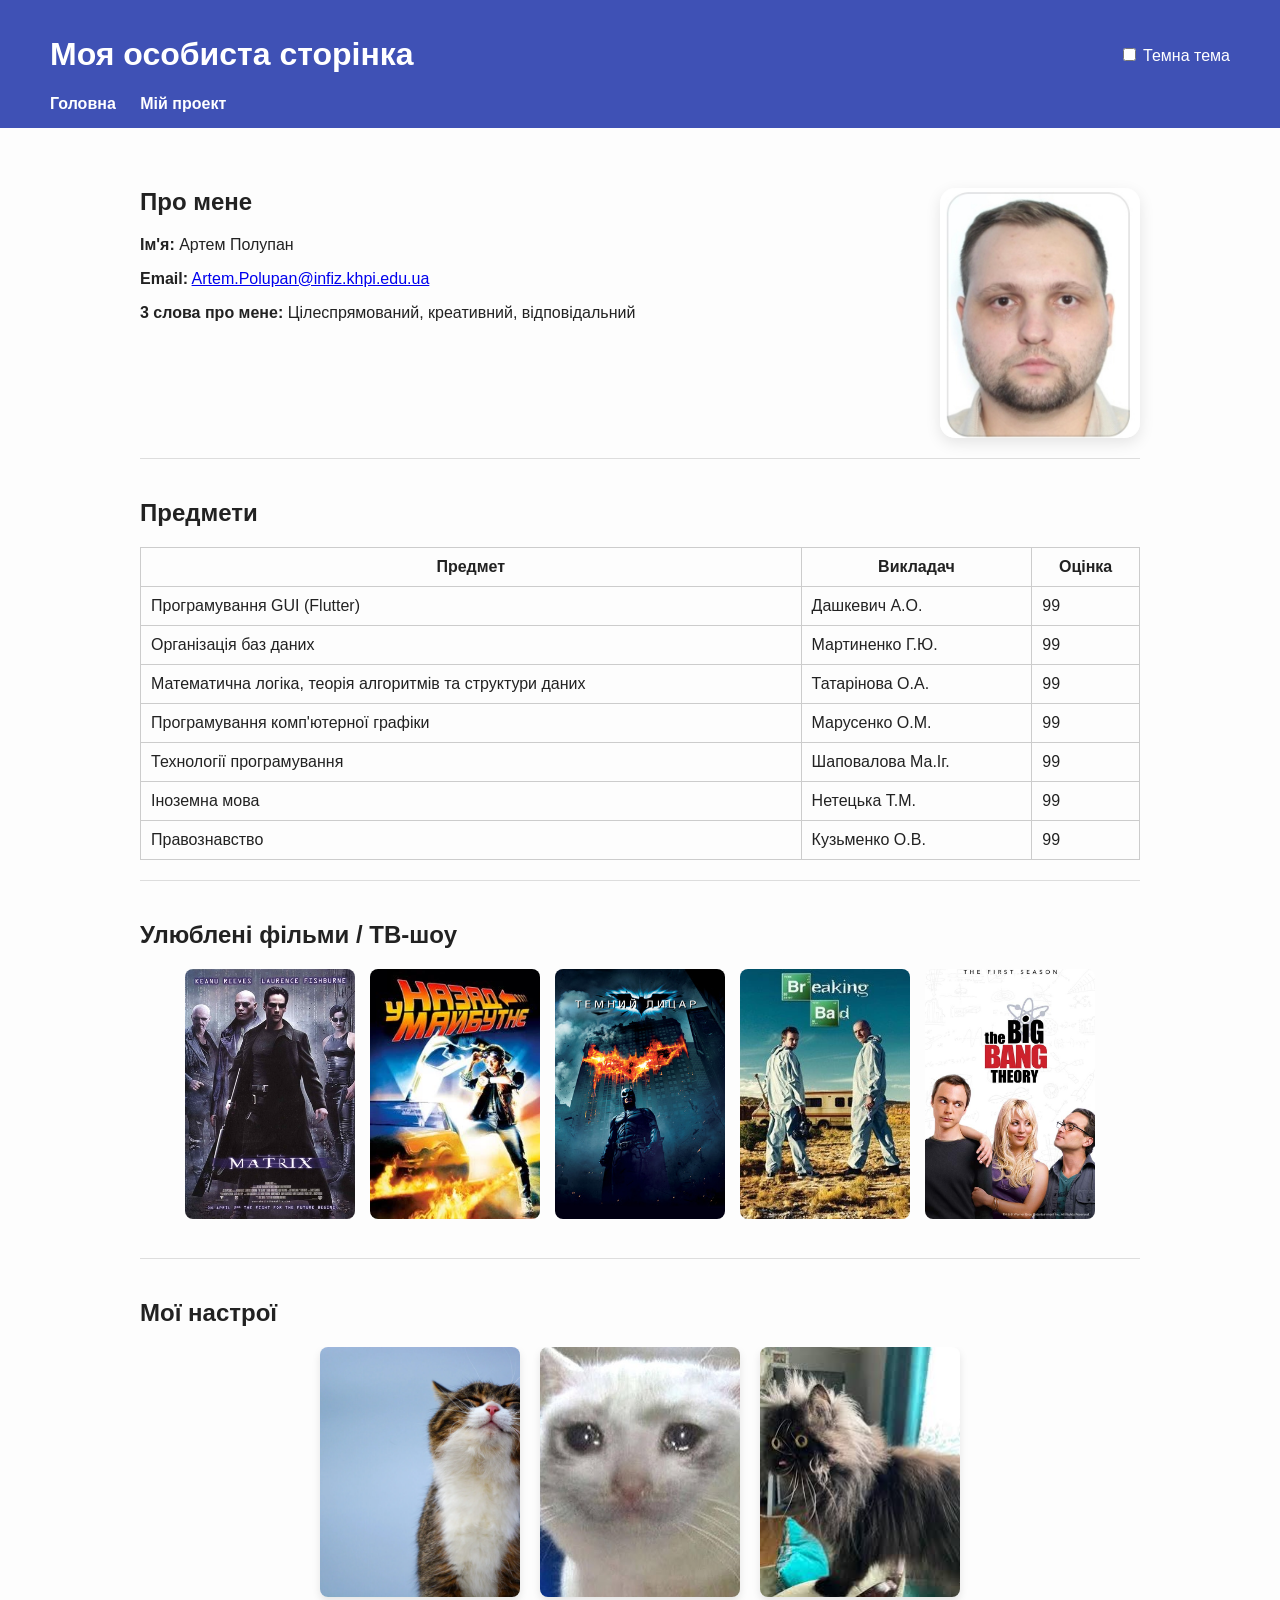
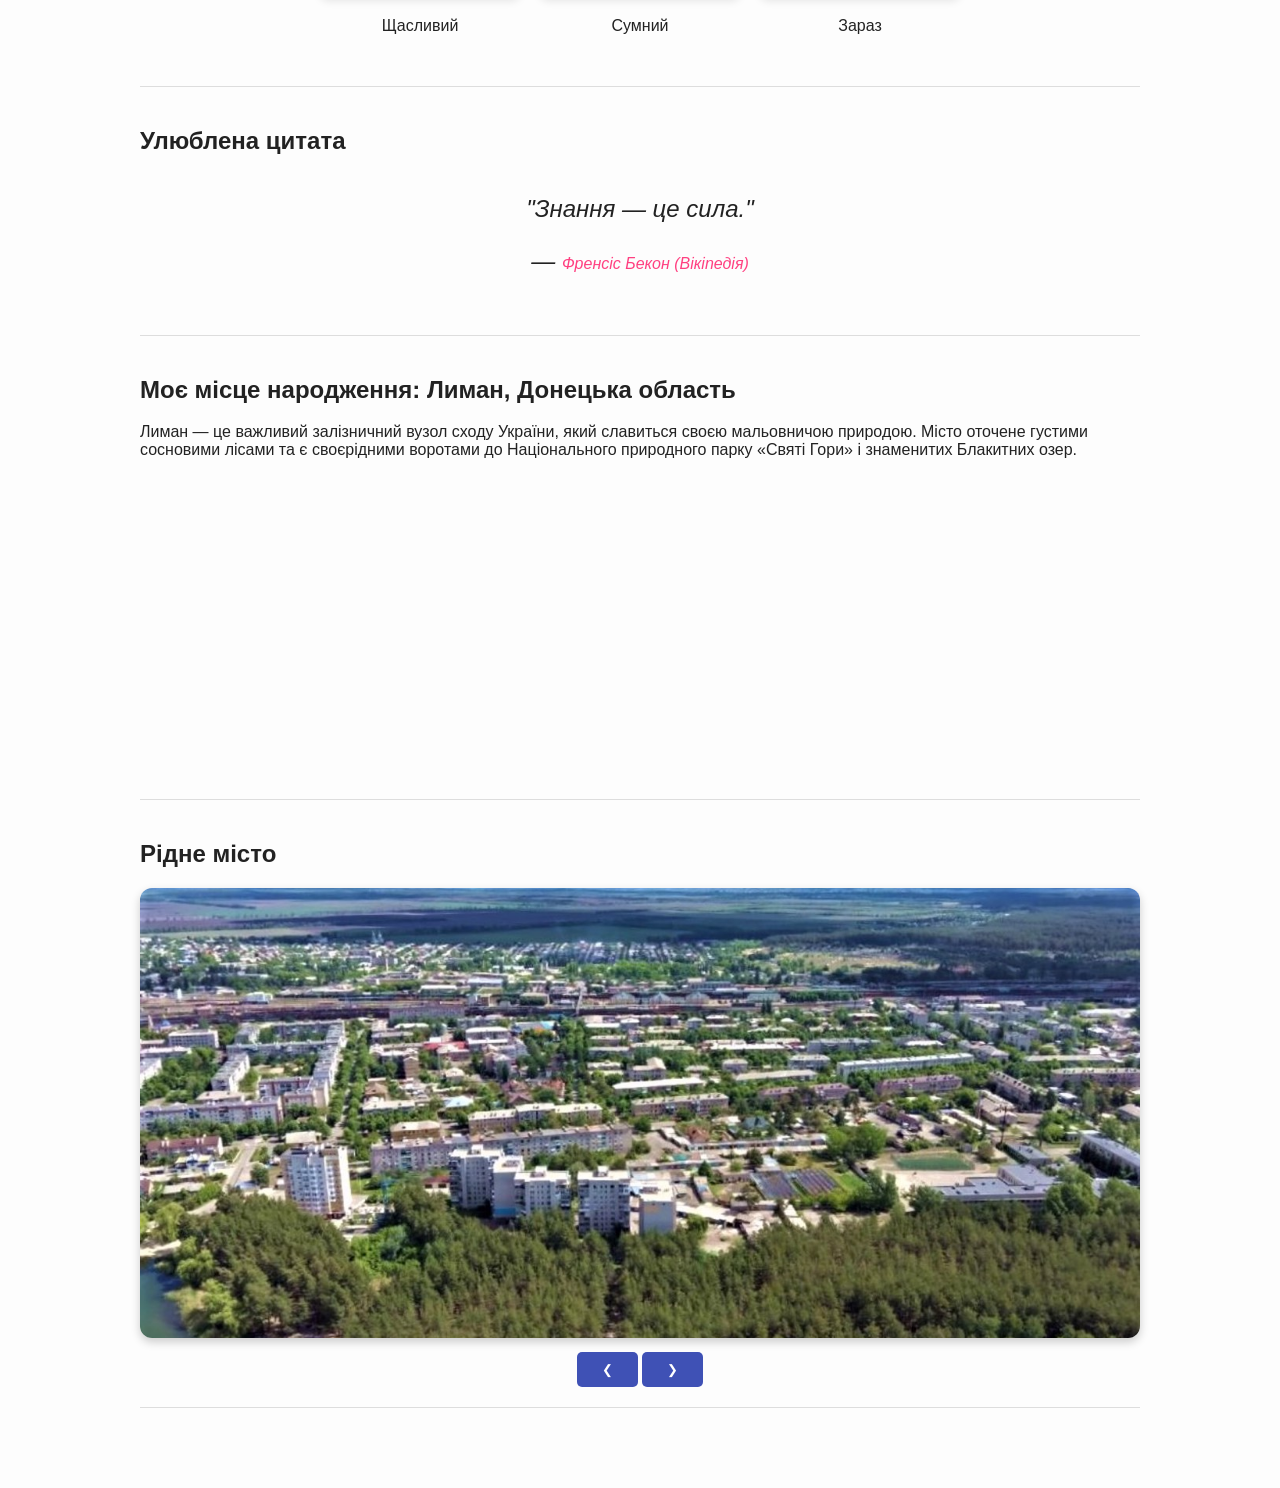
<file: index.html>
<!DOCTYPE html>
<html lang="uk">
<head>
    <meta charset="UTF-8">
    <meta name="viewport" content="width=device-width, initial-scale=1.0">
    <title>Моя особиста сторінка</title>
    <link rel="stylesheet" href="style.css">
</head>
<body>
    <header>
        <div class="header-content">
            <h1>Моя особиста сторінка</h1>
            <label class="theme-switch">
                <input type="checkbox" id="theme-toggle">
                <span class="slider-text">Темна тема</span>
            </label>
        </div>
        <nav>
            <a href="index.html">Головна</a>
            <a href="project.html">Мій проект</a>
        </nav>
    </header>

    <main>
        <section class="personal-info clearfix">
            <img src="images/my-photo.jpg" alt="Моє фото" class="profile-pic">
            <h2>Про мене</h2>
            <p><strong>Ім'я:</strong> Артем Полупан</p>
            <p><strong>Email:</strong> <a href="mailto:Artem.Polupan@infiz.khpi.edu.ua"> Artem.Polupan@infiz.khpi.edu.ua </a> </p>                
            <p><strong>3 слова про мене:</strong> Цілеспрямований, креативний, відповідальний</p>
        </section>

        <section class="education">
            <h2>Предмети </h2>
            <table>
                <thead>
                    <tr>
                        <th>Предмет</th>
                        <th>Викладач</th>
                        <th>Оцінка</th>
                    </tr>
                </thead>
                <tbody>
                    <tr>
                        <td>Програмування GUI (Flutter)</td>
                        <td>Дашкевич А.О.</td>
                        <td>99</td>
                    </tr>
                    <tr>
                        <td>Організація баз даних</td>
                        <td>Мартиненко Г.Ю.</td>
                        <td>99</td>
                    </tr>
                    <tr>
                        <td>Математична логіка, теорія алгоритмів та структури даних</td>
                        <td>Татарінова О.А.</td>
                        <td>99</td>
                    </tr>
                     <tr>
                        <td>Програмування комп'ютерної графіки</td>
                        <td>Марусенко О.М.</td>
                        <td>99</td>
                    </tr>
                     <tr>
                        <td>Технології програмування</td>
                        <td>Шаповалова Ма.Іг.</td>
                        <td>99</td>
                    </tr>
                     <tr>
                        <td>Іноземна мова</td>
                        <td>Нетецька Т.М.</td>
                        <td>99</td>
                    </tr>
                     <tr>
                        <td>Правознавство</td>
                        <td>Кузьменко О.В.</td>
                        <td>99</td>
                    </tr>
                </tbody>
            </table>
        </section>

        <section class="favorites">
            <h2>Улюблені фільми / ТВ-шоу</h2>
            <div class="movie-grid">
                <a href="https://www.imdb.com/title/tt0133093/" target="_blank">
                    <img src="images/movie1.jpg" alt="Матриця">
                </a>
                <a href="https://www.imdb.com/title/tt0088763/" target="_blank">
                    <img src="images/movie2.jpg" alt="Назад у майбутнє">
                </a>
                <a href="https://www.imdb.com/title/tt0468569/" target="_blank">
                    <img src="images/movie3.jpg" alt="Темний лицар">
                </a>
                <a href="https://www.imdb.com/title/tt0903747/" target="_blank">
                    <img src="images/movie4.jpg" alt="Пуститися берега">
                </a>
                <a href="https://www.imdb.com/title/tt0898266/" target="_blank">
                    <img src="images/movie5.jpg" alt="Теорія великого вибуху">
                </a>
            </div>
        </section>

        <section class="moods">
            <h2>Мої настрої</h2>
            <div class="mood-gallery">
                <div class="mood-item">
                    <img src="images/happy.jpg" alt="Щасливий">
                    <p>Щасливий</p>
                </div>
                <div class="mood-item">
                    <img src="images/sad.jpg" alt="Сумний">
                    <p>Сумний</p>
                </div>
                <div class="mood-item">
                    <img src="images/current.jpg" alt="Зараз">
                    <p>Зараз</p>
                </div>
            </div>
        </section>

        <section class="quote-section">
            <h2>Улюблена цитата</h2>
            <blockquote class="centered-quote">
                <p>"Знання — це сила."</p>
                <cite>— <a href="https://uk.wikipedia.org/wiki/%D0%97%D0%BD%D0%B0%D0%BD%D0%BD%D1%8F_%E2%80%94_%D1%81%D0%B8%D0%BB%D0%B0" target="_blank">Френсіс Бекон (Вікіпедія)</a></cite>
            </blockquote>
        </section>

        <section class="location">
            <h2>Моє місце народження: Лиман, Донецька область</h2>
            <p> Лиман — це важливий залізничний вузол сходу України, який славиться своєю мальовничою природою. Місто оточене густими сосновими лісами та є своєрідними воротами до Національного природного парку «Святі Гори» і знаменитих Блакитних озер.</p>
            <div class="map-container">
                <iframe src="https://maps.google.com/maps?q=Лиман,%20Донецька%20область&t=&z=12&ie=UTF8&iwloc=&output=embed" width="100%" height="300" style="border:0;" allowfullscreen="" loading="lazy"></iframe>
            </div>
        </section>

        <section class="slideshow-section">
            <h2> Рідне місто</h2>
            <div class="slideshow-container">
                <img id="slide-image" src="images/slide1.jpg" alt="Слайд 1">
                <div class="slide-controls">
                    <button onclick="prevSlide()">❮</button>
                    <button onclick="nextSlide()">❯</button>
                </div>
            </div>
        </section>
    </main>

    <footer>
        
    </footer>

    <script src="script.js"></script>
</body>
</html>
</file>
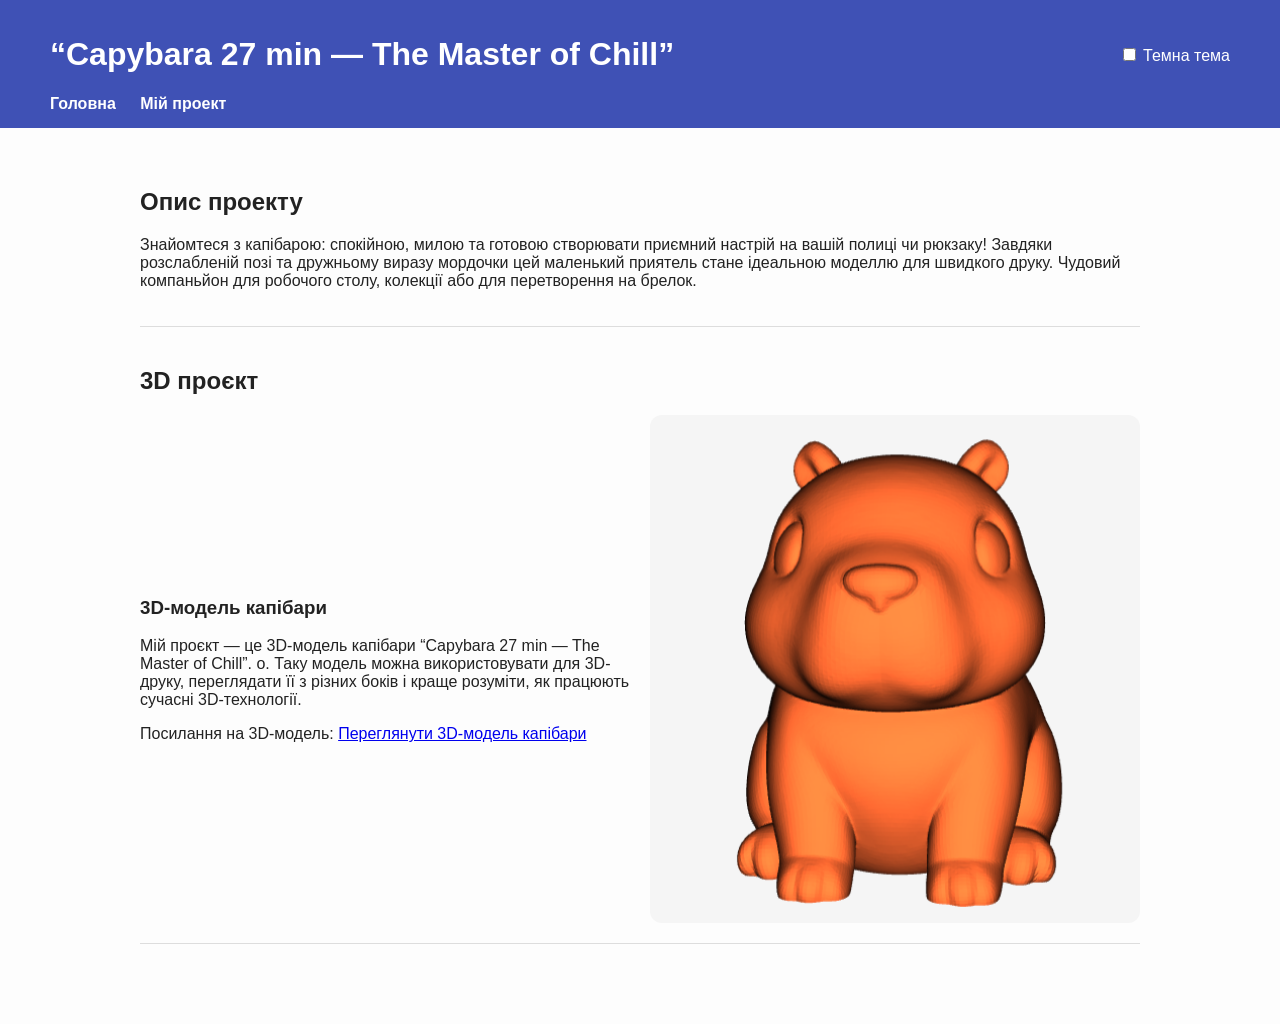
<file: project.html>
<!DOCTYPE html>
<html lang="uk">
<head>
    <meta charset="UTF-8">
    <meta name="viewport" content="width=device-width, initial-scale=1.0">
    <title>Мій проект</title>
    <link rel="stylesheet" href="style.css">
</head>
<body>
    <header>
        <div class="header-content">
            <h1>“Capybara 27 min — The Master of Chill”</h1>
            <label class="theme-switch">
                <input type="checkbox" id="theme-toggle">
                <span class="slider">Темна тема</span>
            </label>
        </div>
        <nav>
            <a href="index.html">Головна</a>
            <a href="project.html">Мій проект</a>
        </nav>
    </header>

    <main>
        <section class="project-details">
            <h2>Опис проекту</h2>
            <p>
                Знайомтеся з капібарою: спокійною, милою та готовою створювати приємний настрій на 
        вашій полиці чи рюкзаку! Завдяки розслабленій позі та дружньому виразу мордочки цей 
        маленький приятель стане ідеальною моделлю для швидкого друку. 
        Чудовий компаньйон для робочого столу, колекції або для перетворення на брелок.
            </p>
        </section>

          <section>
  <h2>3D проєкт</h2>

  <div class="project-box">
    <div>
      <h3>3D-модель капібари</h3>
      <p>
        Мій  проєкт — це 3D-модель капібари “Capybara 27 min — The Master of Chill”.        о.
        Таку модель можна використовувати для 3D-друку, переглядати її з різних боків і краще розуміти,
        як працюють сучасні 3D-технології.
      </p>

      <p>
        Посилання на 3D-модель:
        <a href="https://www.printables.com/model/1658473-capybara-27-min-the-master-of-chill#preview.file.QI2EH" target="_blank">
          Переглянути 3D-модель капібари
        </a>
      </p>
    </div>

    <img src="images/capybara.png" alt="3D-модель капібари">
  </div>
</section>
    </main>

    <footer>
       
    </footer>

    <script src="script.js"></script>
</body>
</html>
</file>
<file: style.css>
:root {
    --bg-color: #fdfdfd;
    --text-color: #222;
    --header-bg: #3f51b5;
    --header-text: #fff;
    --accent-color: #ff4081;
}

body.dark-theme {
    --bg-color: #121212;
    --text-color: #e0e0e0;
    --header-bg: #1f1f1f;
    --header-text: #bb86fc;
}

body {
    background-color: var(--bg-color);
    color: var(--text-color);
    font-family: 'Segoe UI', sans-serif;
    margin: 0;
    transition: 0.3s;
}

header {
    background: var(--header-bg);
    color: var(--header-text);
    padding: 15px 50px;
}

.header-content {
    display: flex;
    justify-content: space-between;
    align-items: center;
}

nav a {
    color: var(--header-text);
    text-decoration: none;
    margin-right: 20px;
    font-weight: bold;
}

main {
    max-width: 1000px;
    margin: 20px auto;
    padding: 20px;
}

section {
    margin-bottom: 40px;
    border-bottom: 1px solid #ddd;
    padding-bottom: 20px;
}

.profile-pic {
    float: right;
    width: 200px;
    height: 250px;
    object-fit: cover;
    margin-left: 20px;
    border-radius: 15px;
    box-shadow: 0 5px 15px rgba(0,0,0,0.1);
}

.clearfix::after {
    content: "";
    clear: both;
    display: table;
}


.movie-grid {
    display: flex;
    gap: 15px;
    flex-wrap: nowrap; 
    justify-content: center;
    overflow-x: auto; 
    padding-bottom: 15px; 
}


.movie-grid a {
    flex: 0 0 auto; 
}

.movie-grid img {
    width: 170px;  
    height: 250px; 
    object-fit: cover; 
    border-radius: 8px;
    transition: transform 0.3s;
}

.movie-grid img:hover {
    transform: scale(1.05);
}

.centered-quote {
    text-align: center;
    font-size: 1.5rem;
    font-style: italic;
    margin: 40px 0;
}

.centered-quote a {
    color: var(--accent-color);
    text-decoration: none;
    font-size: 1rem;
}

#slide-image {
    width: 100%;      
    height: 450px;     
    object-fit: cover;  
    border-radius: 12px; 
    box-shadow: 0 4px 10px rgba(0, 0, 0, 0.2); 
}

.slide-controls {
    text-align: center;
    margin-top: 10px;
}

.slide-controls button {
    padding: 10px 25px;
    cursor: pointer;
    background: var(--header-bg);
    color: var(--header-text);
    border: none;
    border-radius: 5px;
}

table {
    width: 100%;
    border-collapse: collapse;
}

th, td {
    border: 1px solid #ccc;
    padding: 10px;
}


@media (max-width: 600px) {
    .profile-pic {
        float: none;
        display: block;
        margin: 0 auto 20px;
    }
}

.mood-gallery {
    display: flex;
    gap: 20px; 
    flex-wrap: nowrap; 
    justify-content: center;
    overflow-x: auto; 
    padding-bottom: 15px;
}

.mood-item {
    text-align: center;
    flex: 0 0 auto; 
}

.mood-item img {
    width: 200px;  
    height: 250px; 
    object-fit: cover; 
    border-radius: 8px; 
    transition: transform 0.3s; 
    box-shadow: 0 4px 8px rgba(0,0,0,0.1);
}

.mood-item img:hover {
    transform: scale(1.05);
}

.project-box {
      display: grid;
      grid-template-columns: 1fr 1fr;
      gap: 20px;
      align-items: center;
    }

.project-box img {
      width: 100%;
      border-radius: 12px;
    }
</file>
